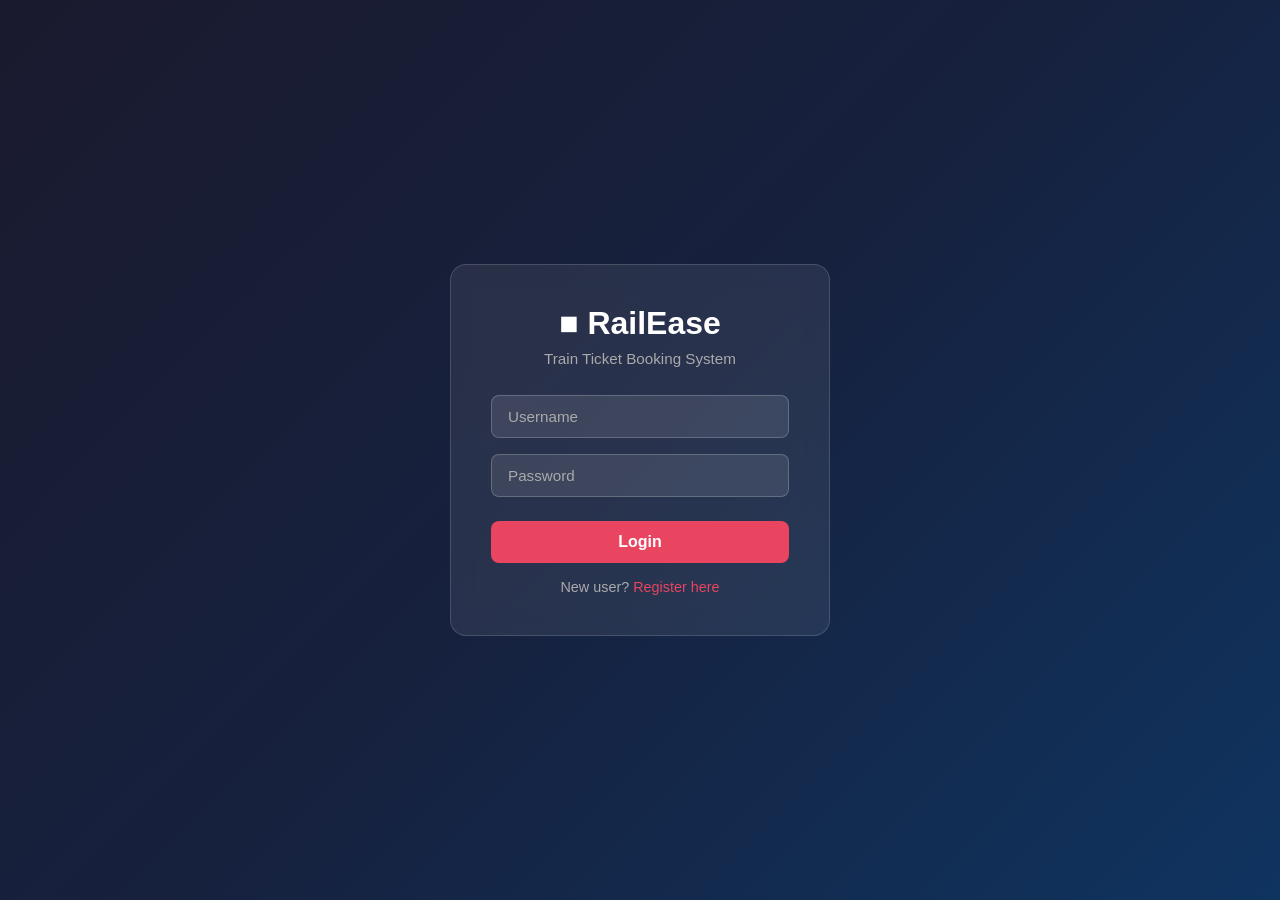
<file: frontend/index.html>
<!DOCTYPE html>
<html lang="en">
<head>
 <meta charset="UTF-8">
 <title>RailEase - Login</title>
 <link rel="stylesheet" href="style.css">
</head>
<body>
 <div class="container">
 <div class="card">
 <h1>■ RailEase</h1>
 <p class="subtitle">Train Ticket Booking System</p>
 <div class="form-group">
 <input type="text" placeholder="Username" id="username">
 </div>
 <div class="form-group">
 <input type="password" placeholder="Password" id="password">
 </div>
 <button class="btn" onclick="login()">Login</button>
 <p class="link">New user?
 <a href="register.html">Register here</a>
 </p>
 </div>
 </div>
 <script>
 function login() {
 const u = document.getElementById('username').value;
 if (u === 'admin') window.location.href = 'admin.html';
 else window.location.href = 'dashboard.html';
 }
 </script>
</body>
</html>
</file>
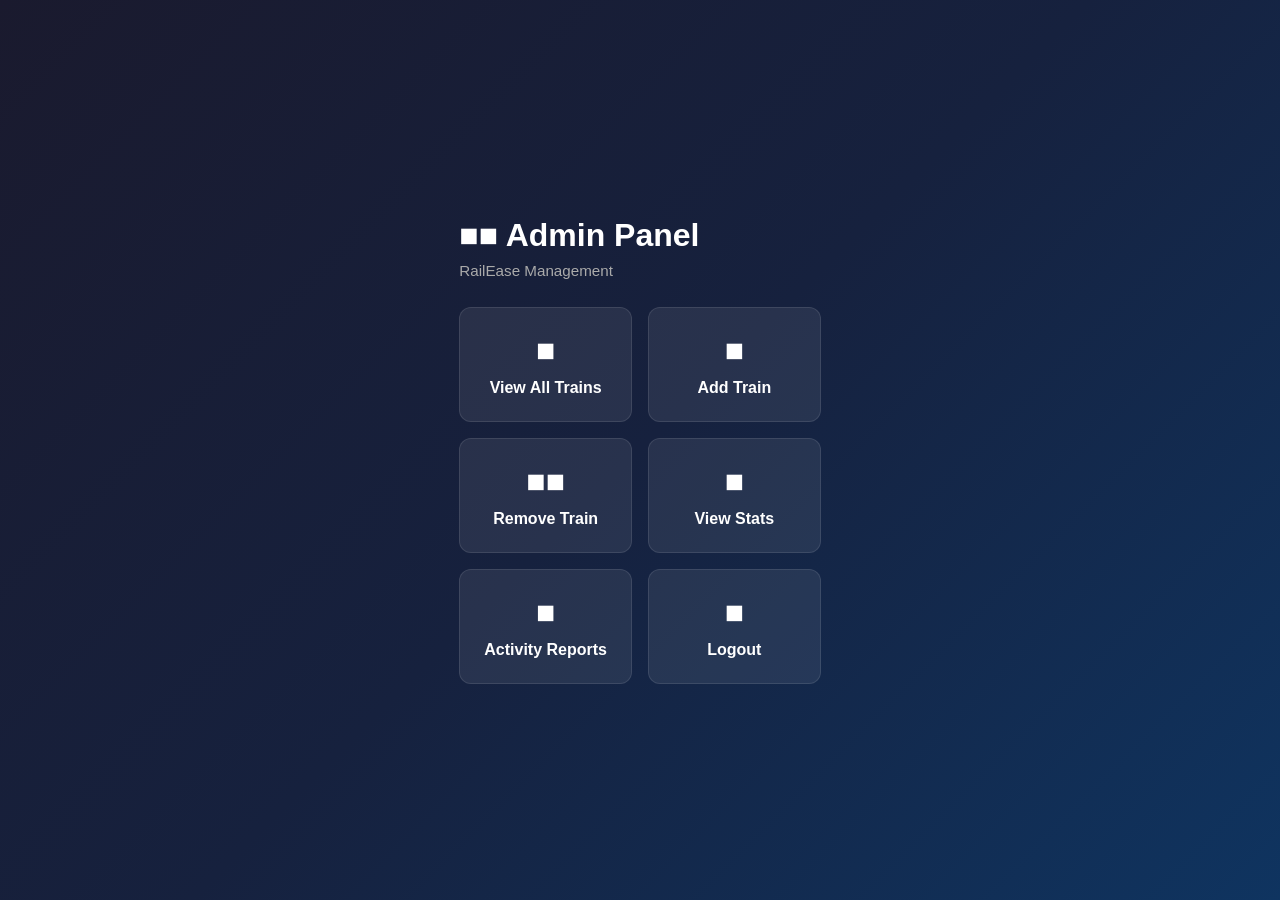
<file: frontend/admin.html>
<!DOCTYPE html>
<html lang="en">
<head>
 <meta charset="UTF-8">
 <title>RailEase - Admin</title>
 <link rel="stylesheet" href="style.css">
</head>
<body>
 <div class="dashboard">
 <h1>■■ Admin Panel</h1>
 <p class="subtitle">RailEase Management</p>
 <div class="menu-grid">
 <div class="menu-card">
 <div class="icon">■</div>
 <h3>View All Trains</h3>
 </div>
 <div class="menu-card">
 <div class="icon">■</div>
 <h3>Add Train</h3>
 </div>
 <div class="menu-card">
 <div class="icon">■■</div>
 <h3>Remove Train</h3>
 </div>
 <div class="menu-card">
 <div class="icon">■</div>
 <h3>View Stats</h3>
 </div>
 <div class="menu-card">
 <div class="icon">■</div>
 <h3>Activity Reports</h3>
 </div>
 <div class="menu-card"
 onclick="window.location.href='index.html'">
 <div class="icon">■</div>
 <h3>Logout</h3>
 </div>
 </div>
 </div>
</body>
</html>
</file>
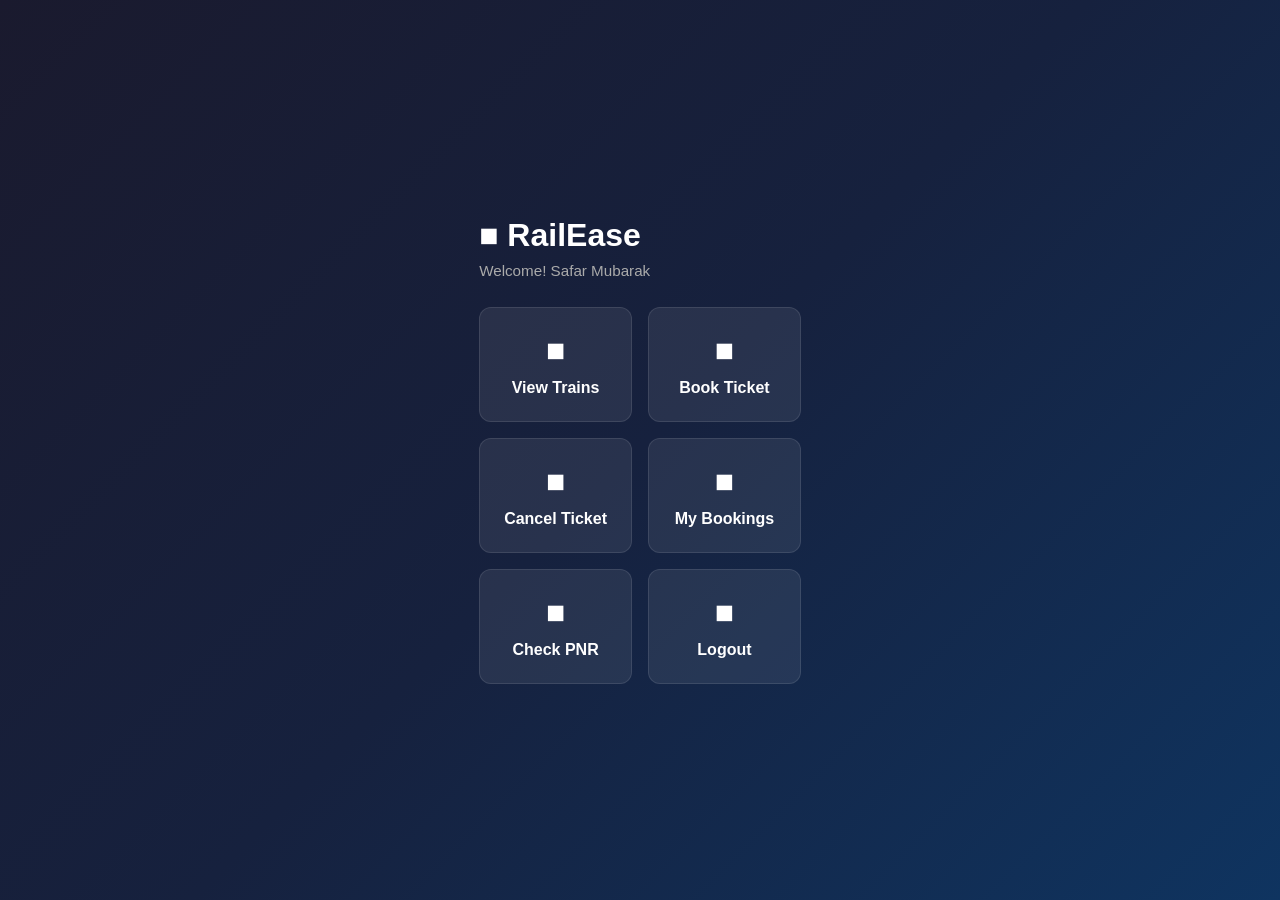
<file: frontend/dashboard.html>
<!DOCTYPE html>
<html lang="en">
<head>
 <meta charset="UTF-8">
 <title>RailEase - Dashboard</title>
 <link rel="stylesheet" href="style.css">
</head>
<body>
 <div class="dashboard">
 <h1>■ RailEase</h1>
 <p class="subtitle">Welcome! Safar Mubarak</p>
 <div class="menu-grid">
 <div class="menu-card">
 <div class="icon">■</div>
 <h3>View Trains</h3>
 </div>
 <div class="menu-card">
 <div class="icon">■</div>
 <h3>Book Ticket</h3>
 </div>
 <div class="menu-card">
 <div class="icon">■</div>
 <h3>Cancel Ticket</h3>
 </div>
 <div class="menu-card">
 <div class="icon">■</div>
 <h3>My Bookings</h3>
 </div>
 <div class="menu-card">
 <div class="icon">■</div>
 <h3>Check PNR</h3>
 </div>
 <div class="menu-card"
 onclick="window.location.href='index.html'">
 <div class="icon">■</div>
 <h3>Logout</h3>
 </div>
 </div>
 </div>
</body>
</html>
</file>
<file: frontend/style.css>
* { margin: 0; padding: 0; box-sizing: border-box; }
body {
 font-family: 'Segoe UI', sans-serif;
 background: linear-gradient(135deg, #1a1a2e, #16213e, #0f3460);
 min-height: 100vh;
 display: flex;
 align-items: center;
 justify-content: center;
 color: #fff;
}
.container { width: 100%; max-width: 420px; padding: 20px; }
.card {
 background: rgba(255,255,255,0.08);
 backdrop-filter: blur(12px);
 border-radius: 16px;
 padding: 40px;
 border: 1px solid rgba(255,255,255,0.15);
 text-align: center;
}
h1 { font-size: 2rem; margin-bottom: 8px; }
.subtitle { color: #aaa; margin-bottom: 28px; font-size: 0.95rem; }
.form-group { margin-bottom: 16px; }
input {
 width: 100%;
 padding: 12px 16px;
 border-radius: 8px;
 border: 1px solid rgba(255,255,255,0.2);
 background: rgba(255,255,255,0.1);
 color: #fff;
 font-size: 0.95rem;
 outline: none;
}
input::placeholder { color: #aaa; }
input:focus { border-color: #e94560; }
.btn {
 width: 100%;
 padding: 12px;
 background: #e94560;
 color: white;
 border: none;
 border-radius: 8px;
 font-size: 1rem;
 font-weight: bold;
 cursor: pointer;
 margin-top: 8px;
 transition: background 0.2s;
}
.btn:hover { background: #c73652; }
.link { margin-top: 16px; color: #aaa; font-size: 0.9rem; }
.link a { color: #e94560; text-decoration: none; }
.dashboard {
 max-width: 700px;
 margin: 40px auto;
 padding: 20px;
}
.menu-grid {
 display: grid;
 grid-template-columns: 1fr 1fr;
 gap: 16px;
 margin-top: 24px;
}
.menu-card {
 background: rgba(255,255,255,0.08);
 border-radius: 12px;
 padding: 24px;
 text-align: center;
 cursor: pointer;
 border: 1px solid rgba(255,255,255,0.1);
 transition: transform 0.2s, background 0.2s;
}
.menu-card:hover {
 transform: translateY(-4px);
 background: rgba(233,69,96,0.2);
}
.menu-card .icon { font-size: 2rem; margin-bottom: 10px; }
.menu-card h3 { font-size: 1rem; }
</file>
